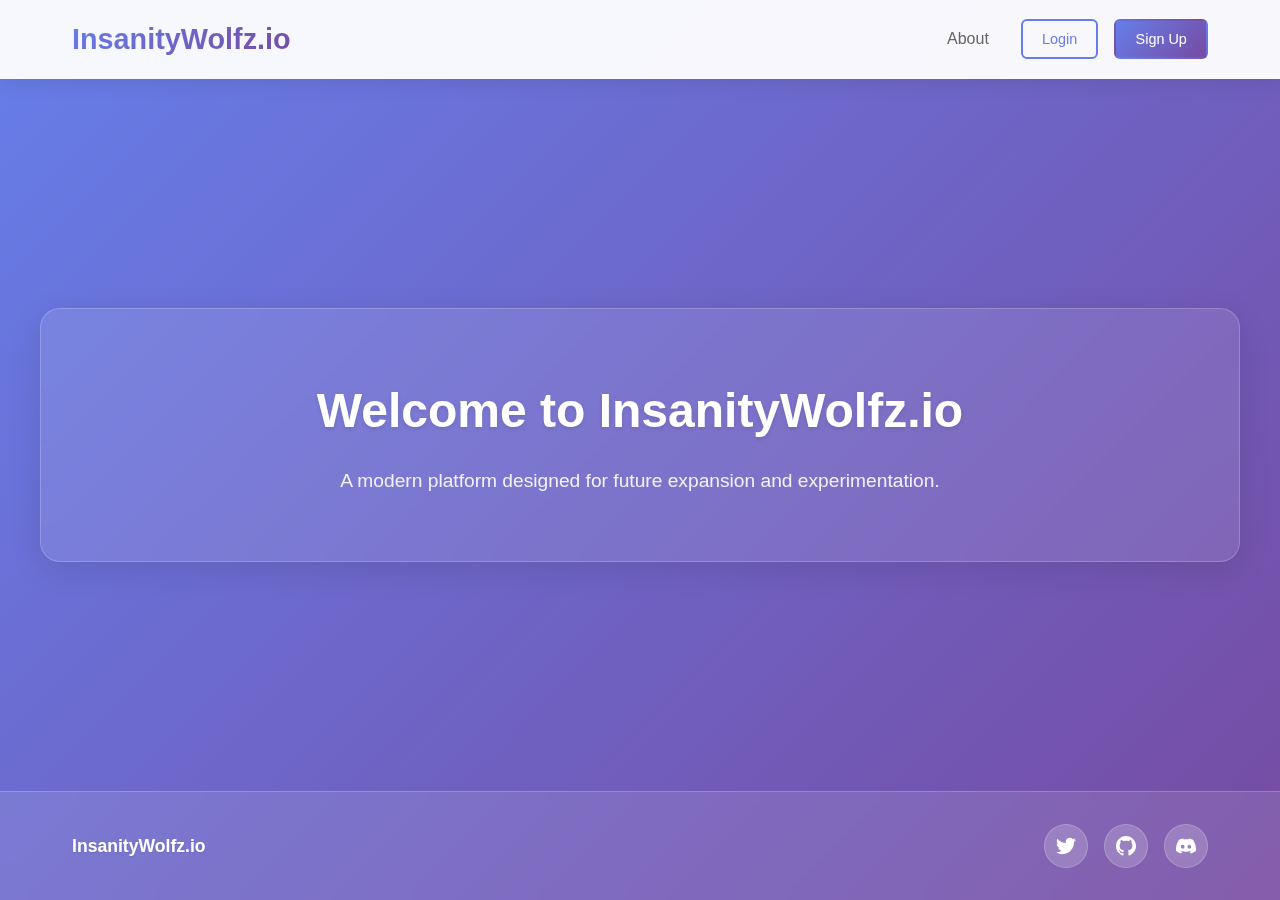
<file: index.html>
<!DOCTYPE html>
<html lang="en">
<head>
    <meta charset="UTF-8">
    <meta name="viewport" content="width=device-width, initial-scale=1.0">
    <title>InsanityWolfz.io</title>
    <link rel="stylesheet" href="styles.css">
</head>
<body>
    <header class="top-banner">
        <div class="banner-container">
            <div class="logo">
                <h1>InsanityWolfz.io</h1>
            </div>
            <nav class="auth-nav">
                <a href="about.html" class="about-link">About</a>
                <button class="login-btn">Login</button>
                <button class="signup-btn">Sign Up</button>
            </nav>
        </div>
    </header>

    <main class="main-content">
        <div class="content-container">
            <!-- Main body content area - ready for future modules -->
            <section class="welcome-section">
                <h2>Welcome to InsanityWolfz.io</h2>
                <p>A modern platform designed for future expansion and experimentation.</p>
            </section>
        </div>
    </main>

    <footer class="site-footer">
        <div class="footer-container">
            <div class="company-info">
                <span class="company-name">InsanityWolfz.io</span>
            </div>
            <div class="social-links">
                <button class="social-btn twitter" aria-label="Twitter">
                    <svg width="20" height="20" viewBox="0 0 24 24" fill="currentColor">
                        <path d="M23.953 4.57a10 10 0 01-2.825.775 4.958 4.958 0 002.163-2.723c-.951.555-2.005.959-3.127 1.184a4.92 4.92 0 00-8.384 4.482C7.69 8.095 4.067 6.13 1.64 3.162a4.822 4.822 0 00-.666 2.475c0 1.71.87 3.213 2.188 4.096a4.904 4.904 0 01-2.228-.616v.06a4.923 4.923 0 003.946 4.827 4.996 4.996 0 01-2.212.085 4.936 4.936 0 004.604 3.417 9.867 9.867 0 01-6.102 2.105c-.39 0-.779-.023-1.17-.067a13.995 13.995 0 007.557 2.209c9.053 0 13.998-7.496 13.998-13.985 0-.21 0-.42-.015-.63A9.935 9.935 0 0024 4.59z"/>
                    </svg>
                </button>
                <button class="social-btn github" aria-label="GitHub">
                    <svg width="20" height="20" viewBox="0 0 24 24" fill="currentColor">
                        <path d="M12 0c-6.626 0-12 5.373-12 12 0 5.302 3.438 9.8 8.207 11.387.599.111.793-.261.793-.577v-2.234c-3.338.726-4.033-1.416-4.033-1.416-.546-1.387-1.333-1.756-1.333-1.756-1.089-.745.083-.729.083-.729 1.205.084 1.839 1.237 1.839 1.237 1.07 1.834 2.807 1.304 3.492.997.107-.775.418-1.305.762-1.604-2.665-.305-5.467-1.334-5.467-5.931 0-1.311.469-2.381 1.236-3.221-.124-.303-.535-1.524.117-3.176 0 0 1.008-.322 3.301 1.23.957-.266 1.983-.399 3.003-.404 1.02.005 2.047.138 3.006.404 2.291-1.552 3.297-1.23 3.297-1.23.653 1.653.242 2.874.118 3.176.77.84 1.235 1.911 1.235 3.221 0 4.609-2.807 5.624-5.479 5.921.43.372.823 1.102.823 2.222v3.293c0 .319.192.694.801.576 4.765-1.589 8.199-6.086 8.199-11.386 0-6.627-5.373-12-12-12z"/>
                    </svg>
                </button>
                <button class="social-btn discord" aria-label="Discord">
                    <svg width="20" height="20" viewBox="0 0 24 24" fill="currentColor">
                        <path d="M20.317 4.3698a19.7913 19.7913 0 00-4.8851-1.5152.0741.0741 0 00-.0785.0371c-.211.3753-.4447.8648-.6083 1.2495-1.8447-.2762-3.68-.2762-5.4868 0-.1636-.3933-.4058-.8742-.6177-1.2495a.077.077 0 00-.0785-.037 19.7363 19.7363 0 00-4.8852 1.515.0699.0699 0 00-.0321.0277C.5334 9.0458-.319 13.5799.0992 18.0578a.0824.0824 0 00.0312.0561c2.0528 1.5076 4.0413 2.4228 5.9929 3.0294a.0777.0777 0 00.0842-.0276c.4616-.6304.8731-1.2952 1.226-1.9942a.076.076 0 00-.0416-.1057c-.6528-.2476-1.2743-.5495-1.8722-.8923a.077.077 0 01-.0076-.1277c.1258-.0943.2517-.1923.3718-.2914a.0743.0743 0 01.0776-.0105c3.9278 1.7933 8.18 1.7933 12.0614 0a.0739.0739 0 01.0785.0095c.1202.099.246.1981.3728.2924a.077.077 0 01-.0066.1276 12.2986 12.2986 0 01-1.873.8914.0766.0766 0 00-.0407.1067c.3604.698.7719 1.3628 1.225 1.9932a.076.076 0 00.0842.0286c1.961-.6067 3.9495-1.5219 6.0023-3.0294a.077.077 0 00.0313-.0552c.5004-5.177-.8382-9.6739-3.5485-13.6604a.061.061 0 00-.0312-.0286zM8.02 15.3312c-1.1825 0-2.1569-1.0857-2.1569-2.419 0-1.3332.9555-2.4189 2.157-2.4189 1.2108 0 2.1757 1.0952 2.1568 2.419-.0188 1.3332-.9555 2.4189-2.1569 2.4189zm7.9748 0c-1.1825 0-2.1569-1.0857-2.1569-2.419 0-1.3332.9554-2.4189 2.1569-2.4189 1.2108 0 2.1757 1.0952 2.1568 2.419 0 1.3332-.9554 2.4189-2.1568 2.4189Z"/>
                    </svg>
                </button>
            </div>
        </div>
    </footer>
</body>
</html>
</file>
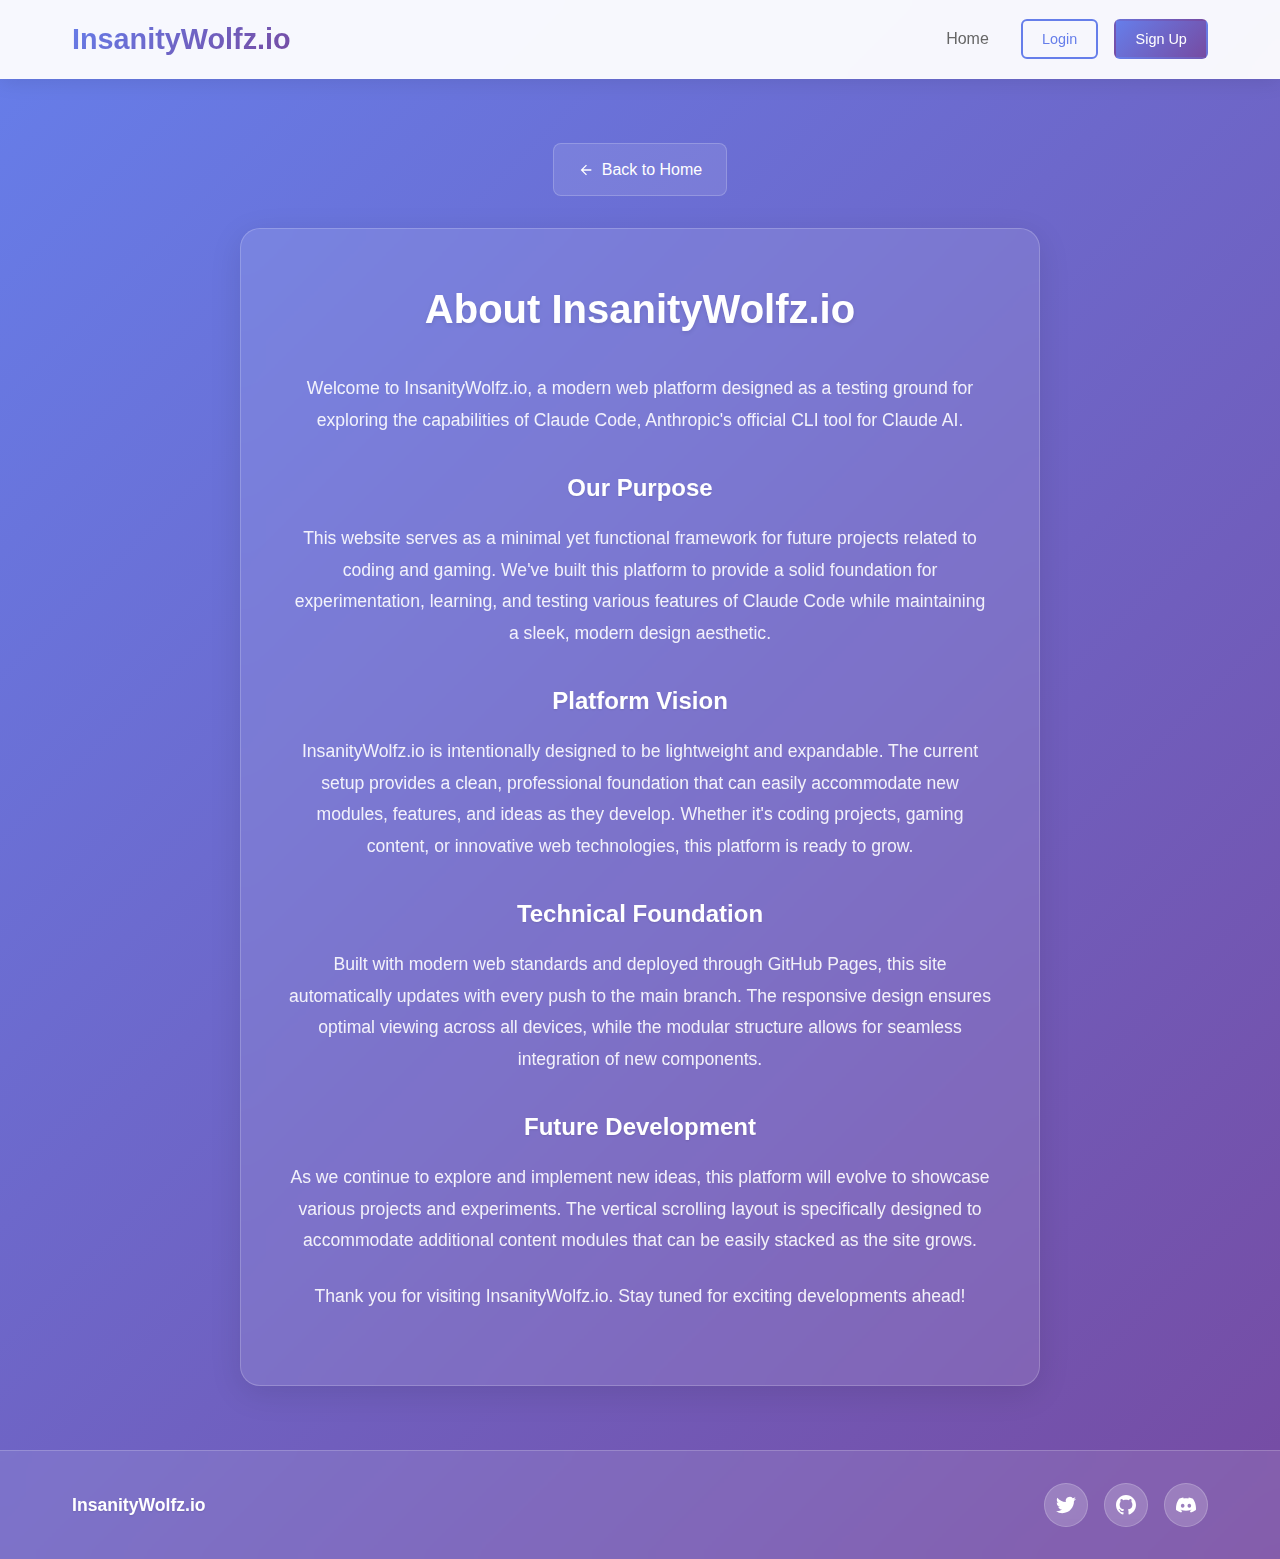
<file: about.html>
<!DOCTYPE html>
<html lang="en">
<head>
    <meta charset="UTF-8">
    <meta name="viewport" content="width=device-width, initial-scale=1.0">
    <title>About - InsanityWolfz.io</title>
    <link rel="stylesheet" href="styles.css">
    <style>
        .about-content {
            max-width: 800px;
            margin: 0 auto;
            background: rgba(255, 255, 255, 0.1);
            backdrop-filter: blur(10px);
            border-radius: 20px;
            padding: 3rem;
            border: 1px solid rgba(255, 255, 255, 0.2);
            box-shadow: 0 8px 32px rgba(0, 0, 0, 0.1);
        }

        .about-content h2 {
            color: white;
            font-size: 2.5rem;
            margin-bottom: 2rem;
            text-align: center;
            text-shadow: 0 2px 4px rgba(0, 0, 0, 0.1);
        }

        .about-content h3 {
            color: white;
            font-size: 1.5rem;
            margin: 2rem 0 1rem 0;
            text-shadow: 0 1px 2px rgba(0, 0, 0, 0.1);
        }

        .about-content p {
            color: rgba(255, 255, 255, 0.9);
            font-size: 1.1rem;
            line-height: 1.8;
            margin-bottom: 1.5rem;
        }

        .back-link {
            display: inline-flex;
            align-items: center;
            gap: 0.5rem;
            color: white;
            text-decoration: none;
            padding: 0.8rem 1.5rem;
            background: rgba(255, 255, 255, 0.1);
            border-radius: 8px;
            transition: all 0.3s ease;
            border: 1px solid rgba(255, 255, 255, 0.2);
            margin-bottom: 2rem;
        }

        .back-link:hover {
            background: rgba(255, 255, 255, 0.2);
            transform: translateX(-5px);
        }

        @media (max-width: 768px) {
            .about-content {
                padding: 2rem 1.5rem;
                margin: 1rem;
            }

            .about-content h2 {
                font-size: 2rem;
            }

            .about-content p {
                font-size: 1rem;
            }
        }
    </style>
</head>
<body>
    <header class="top-banner">
        <div class="banner-container">
            <div class="logo">
                <h1>InsanityWolfz.io</h1>
            </div>
            <nav class="auth-nav">
                <a href="index.html" class="about-link">Home</a>
                <button class="login-btn">Login</button>
                <button class="signup-btn">Sign Up</button>
            </nav>
        </div>
    </header>

    <main class="main-content">
        <div class="content-container">
            <a href="index.html" class="back-link">
                <svg width="16" height="16" viewBox="0 0 24 24" fill="currentColor">
                    <path d="M20 11H7.83l5.59-5.59L12 4l-8 8 8 8 1.41-1.41L7.83 13H20v-2z"/>
                </svg>
                Back to Home
            </a>

            <div class="about-content">
                <h2>About InsanityWolfz.io</h2>
                
                <p>Welcome to InsanityWolfz.io, a modern web platform designed as a testing ground for exploring the capabilities of Claude Code, Anthropic's official CLI tool for Claude AI.</p>

                <h3>Our Purpose</h3>
                <p>This website serves as a minimal yet functional framework for future projects related to coding and gaming. We've built this platform to provide a solid foundation for experimentation, learning, and testing various features of Claude Code while maintaining a sleek, modern design aesthetic.</p>

                <h3>Platform Vision</h3>
                <p>InsanityWolfz.io is intentionally designed to be lightweight and expandable. The current setup provides a clean, professional foundation that can easily accommodate new modules, features, and ideas as they develop. Whether it's coding projects, gaming content, or innovative web technologies, this platform is ready to grow.</p>

                <h3>Technical Foundation</h3>
                <p>Built with modern web standards and deployed through GitHub Pages, this site automatically updates with every push to the main branch. The responsive design ensures optimal viewing across all devices, while the modular structure allows for seamless integration of new components.</p>

                <h3>Future Development</h3>
                <p>As we continue to explore and implement new ideas, this platform will evolve to showcase various projects and experiments. The vertical scrolling layout is specifically designed to accommodate additional content modules that can be easily stacked as the site grows.</p>

                <p>Thank you for visiting InsanityWolfz.io. Stay tuned for exciting developments ahead!</p>
            </div>
        </div>
    </main>

    <footer class="site-footer">
        <div class="footer-container">
            <div class="company-info">
                <span class="company-name">InsanityWolfz.io</span>
            </div>
            <div class="social-links">
                <button class="social-btn twitter" aria-label="Twitter">
                    <svg width="20" height="20" viewBox="0 0 24 24" fill="currentColor">
                        <path d="M23.953 4.57a10 10 0 01-2.825.775 4.958 4.958 0 002.163-2.723c-.951.555-2.005.959-3.127 1.184a4.92 4.92 0 00-8.384 4.482C7.69 8.095 4.067 6.13 1.64 3.162a4.822 4.822 0 00-.666 2.475c0 1.71.87 3.213 2.188 4.096a4.904 4.904 0 01-2.228-.616v.06a4.923 4.923 0 003.946 4.827 4.996 4.996 0 01-2.212.085 4.936 4.936 0 004.604 3.417 9.867 9.867 0 01-6.102 2.105c-.39 0-.779-.023-1.17-.067a13.995 13.995 0 007.557 2.209c9.053 0 13.998-7.496 13.998-13.985 0-.21 0-.42-.015-.63A9.935 9.935 0 0024 4.59z"/>
                    </svg>
                </button>
                <button class="social-btn github" aria-label="GitHub">
                    <svg width="20" height="20" viewBox="0 0 24 24" fill="currentColor">
                        <path d="M12 0c-6.626 0-12 5.373-12 12 0 5.302 3.438 9.8 8.207 11.387.599.111.793-.261.793-.577v-2.234c-3.338.726-4.033-1.416-4.033-1.416-.546-1.387-1.333-1.756-1.333-1.756-1.089-.745.083-.729.083-.729 1.205.084 1.839 1.237 1.839 1.237 1.07 1.834 2.807 1.304 3.492.997.107-.775.418-1.305.762-1.604-2.665-.305-5.467-1.334-5.467-5.931 0-1.311.469-2.381 1.236-3.221-.124-.303-.535-1.524.117-3.176 0 0 1.008-.322 3.301 1.23.957-.266 1.983-.399 3.003-.404 1.02.005 2.047.138 3.006.404 2.291-1.552 3.297-1.23 3.297-1.23.653 1.653.242 2.874.118 3.176.77.84 1.235 1.911 1.235 3.221 0 4.609-2.807 5.624-5.479 5.921.43.372.823 1.102.823 2.222v3.293c0 .319.192.694.801.576 4.765-1.589 8.199-6.086 8.199-11.386 0-6.627-5.373-12-12-12z"/>
                    </svg>
                </button>
                <button class="social-btn discord" aria-label="Discord">
                    <svg width="20" height="20" viewBox="0 0 24 24" fill="currentColor">
                        <path d="M20.317 4.3698a19.7913 19.7913 0 00-4.8851-1.5152.0741.0741 0 00-.0785.0371c-.211.3753-.4447.8648-.6083 1.2495-1.8447-.2762-3.68-.2762-5.4868 0-.1636-.3933-.4058-.8742-.6177-1.2495a.077.077 0 00-.0785-.037 19.7363 19.7363 0 00-4.8852 1.515.0699.0699 0 00-.0321.0277C.5334 9.0458-.319 13.5799.0992 18.0578a.0824.0824 0 00.0312.0561c2.0528 1.5076 4.0413 2.4228 5.9929 3.0294a.0777.0777 0 00.0842-.0276c.4616-.6304.8731-1.2952 1.226-1.9942a.076.076 0 00-.0416-.1057c-.6528-.2476-1.2743-.5495-1.8722-.8923a.077.077 0 01-.0076-.1277c.1258-.0943.2517-.1923.3718-.2914a.0743.0743 0 01.0776-.0105c3.9278 1.7933 8.18 1.7933 12.0614 0a.0739.0739 0 01.0785.0095c.1202.099.246.1981.3728.2924a.077.077 0 01-.0066.1276 12.2986 12.2986 0 01-1.873.8914.0766.0766 0 00-.0407.1067c.3604.698.7719 1.3628 1.225 1.9932a.076.076 0 00.0842.0286c1.961-.6067 3.9495-1.5219 6.0023-3.0294a.077.077 0 00.0313-.0552c.5004-5.177-.8382-9.6739-3.5485-13.6604a.061.061 0 00-.0312-.0286zM8.02 15.3312c-1.1825 0-2.1569-1.0857-2.1569-2.419 0-1.3332.9555-2.4189 2.157-2.4189 1.2108 0 2.1757 1.0952 2.1568 2.419-.0188 1.3332-.9555 2.4189-2.1569 2.4189zm7.9748 0c-1.1825 0-2.1569-1.0857-2.1569-2.419 0-1.3332.9554-2.4189 2.1569-2.4189 1.2108 0 2.1757 1.0952 2.1568 2.419 0 1.3332-.9554 2.4189-2.1568 2.4189Z"/>
                    </svg>
                </button>
            </div>
        </div>
    </footer>
</body>
</html>
</file>
<file: styles.css>
/* Modern .io-style CSS for InsanityWolfz.io */

* {
    margin: 0;
    padding: 0;
    box-sizing: border-box;
}

body {
    font-family: -apple-system, BlinkMacSystemFont, 'Segoe UI', Roboto, Oxygen, Ubuntu, sans-serif;
    line-height: 1.6;
    color: #333;
    background: linear-gradient(135deg, #667eea 0%, #764ba2 100%);
    min-height: 100vh;
    display: flex;
    flex-direction: column;
}

/* Top Banner Styles */
.top-banner {
    background: rgba(255, 255, 255, 0.95);
    backdrop-filter: blur(10px);
    border-bottom: 1px solid rgba(255, 255, 255, 0.2);
    padding: 1rem 0;
    position: sticky;
    top: 0;
    z-index: 1000;
    box-shadow: 0 2px 20px rgba(0, 0, 0, 0.1);
}

.banner-container {
    max-width: 1200px;
    margin: 0 auto;
    padding: 0 2rem;
    display: flex;
    justify-content: space-between;
    align-items: center;
}

.logo h1 {
    font-size: 1.8rem;
    font-weight: 700;
    background: linear-gradient(135deg, #667eea, #764ba2);
    -webkit-background-clip: text;
    -webkit-text-fill-color: transparent;
    background-clip: text;
}

.auth-nav {
    display: flex;
    align-items: center;
    gap: 1rem;
}

.about-link {
    text-decoration: none;
    color: #666;
    font-weight: 500;
    padding: 0.5rem 1rem;
    border-radius: 6px;
    transition: all 0.3s ease;
}

.about-link:hover {
    color: #667eea;
    background: rgba(102, 126, 234, 0.1);
}

.login-btn, .signup-btn {
    padding: 0.6rem 1.2rem;
    border: none;
    border-radius: 6px;
    font-weight: 500;
    cursor: pointer;
    transition: all 0.3s ease;
    font-size: 0.9rem;
}

.login-btn {
    background: transparent;
    color: #667eea;
    border: 2px solid #667eea;
}

.login-btn:hover {
    background: #667eea;
    color: white;
}

.signup-btn {
    background: linear-gradient(135deg, #667eea, #764ba2);
    color: white;
    border: 2px solid transparent;
}

.signup-btn:hover {
    transform: translateY(-2px);
    box-shadow: 0 8px 25px rgba(102, 126, 234, 0.3);
}

/* Main Content Styles */
.main-content {
    flex: 1;
    display: flex;
    align-items: center;
    justify-content: center;
    padding: 4rem 2rem;
    overflow-y: auto;
}

.content-container {
    max-width: 1200px;
    width: 100%;
    text-align: center;
}

.welcome-section {
    background: rgba(255, 255, 255, 0.1);
    backdrop-filter: blur(10px);
    border-radius: 20px;
    padding: 4rem 2rem;
    border: 1px solid rgba(255, 255, 255, 0.2);
    box-shadow: 0 8px 32px rgba(0, 0, 0, 0.1);
}

.welcome-section h2 {
    font-size: 3rem;
    font-weight: 700;
    color: white;
    margin-bottom: 1rem;
    text-shadow: 0 2px 4px rgba(0, 0, 0, 0.1);
}

.welcome-section p {
    font-size: 1.2rem;
    color: rgba(255, 255, 255, 0.9);
    max-width: 600px;
    margin: 0 auto;
}

/* Footer Styles */
.site-footer {
    background: rgba(255, 255, 255, 0.1);
    backdrop-filter: blur(10px);
    border-top: 1px solid rgba(255, 255, 255, 0.2);
    padding: 2rem 0;
    margin-top: auto;
}

.footer-container {
    max-width: 1200px;
    margin: 0 auto;
    padding: 0 2rem;
    display: flex;
    justify-content: space-between;
    align-items: center;
}

.company-name {
    font-size: 1.1rem;
    font-weight: 600;
    color: white;
    text-shadow: 0 1px 2px rgba(0, 0, 0, 0.1);
}

.social-links {
    display: flex;
    gap: 1rem;
}

.social-btn {
    width: 44px;
    height: 44px;
    border: none;
    border-radius: 50%;
    background: rgba(255, 255, 255, 0.1);
    color: white;
    cursor: pointer;
    display: flex;
    align-items: center;
    justify-content: center;
    transition: all 0.3s ease;
    backdrop-filter: blur(10px);
    border: 1px solid rgba(255, 255, 255, 0.2);
}

.social-btn:hover {
    background: rgba(255, 255, 255, 0.2);
    transform: translateY(-2px);
    box-shadow: 0 4px 15px rgba(0, 0, 0, 0.2);
}

.social-btn.twitter:hover {
    background: #1da1f2;
}

.social-btn.github:hover {
    background: #333;
}

.social-btn.discord:hover {
    background: #5865f2;
}

/* Responsive Design */
@media (max-width: 768px) {
    .banner-container {
        padding: 0 1rem;
        flex-direction: column;
        gap: 1rem;
    }

    .logo h1 {
        font-size: 1.5rem;
    }

    .auth-nav {
        gap: 0.5rem;
    }

    .main-content {
        padding: 2rem 1rem;
    }

    .welcome-section {
        padding: 2rem 1rem;
    }

    .welcome-section h2 {
        font-size: 2rem;
    }

    .footer-container {
        padding: 0 1rem;
        flex-direction: column;
        gap: 1rem;
        text-align: center;
    }
}

@media (max-width: 480px) {
    .auth-nav {
        flex-direction: column;
        width: 100%;
    }

    .login-btn, .signup-btn {
        width: 100%;
    }

    .welcome-section h2 {
        font-size: 1.8rem;
    }

    .welcome-section p {
        font-size: 1rem;
    }
}

/* Game Section Styles */
.game-section {
    background: rgba(255, 255, 255, 0.1);
    backdrop-filter: blur(10px);
    border-radius: 20px;
    padding: 3rem 2rem;
    margin-top: 3rem;
    border: 1px solid rgba(255, 255, 255, 0.2);
    box-shadow: 0 8px 32px rgba(0, 0, 0, 0.1);
    text-align: center;
}

.game-section h2 {
    font-size: 2.5rem;
    font-weight: 700;
    color: white;
    margin-bottom: 1rem;
    text-shadow: 0 2px 4px rgba(0, 0, 0, 0.1);
}

.game-section p {
    font-size: 1.1rem;
    color: rgba(255, 255, 255, 0.9);
    margin-bottom: 2rem;
    max-width: 600px;
    margin-left: auto;
    margin-right: auto;
}

.game-container {
    display: flex;
    flex-direction: column;
    align-items: center;
    gap: 1.5rem;
}

#gameCanvas {
    border: 3px solid rgba(255, 255, 255, 0.3);
    border-radius: 12px;
    box-shadow: 0 8px 32px rgba(0, 0, 0, 0.2);
    background: #404040;
    max-width: 100%;
    height: auto;
}

.game-controls {
    display: flex;
    gap: 1rem;
    flex-wrap: wrap;
    justify-content: center;
}

.game-btn {
    padding: 0.8rem 1.5rem;
    background: linear-gradient(135deg, #667eea, #764ba2);
    color: white;
    border: none;
    border-radius: 8px;
    font-weight: 600;
    font-size: 1rem;
    cursor: pointer;
    transition: all 0.3s ease;
    box-shadow: 0 4px 15px rgba(102, 126, 234, 0.3);
}

.game-btn:hover {
    transform: translateY(-2px);
    box-shadow: 0 8px 25px rgba(102, 126, 234, 0.4);
}

.game-btn:active {
    transform: translateY(0);
}

/* Responsive Game Styles */
@media (max-width: 1024px) {
    #gameCanvas {
        width: 100%;
        max-width: 800px;
    }
    
    .game-section {
        padding: 2rem 1rem;
        margin-top: 2rem;
    }
    
    .game-section h2 {
        font-size: 2rem;
    }
}

@media (max-width: 768px) {
    .game-section {
        margin-top: 1rem;
    }
    
    .game-section h2 {
        font-size: 1.8rem;
    }
    
    .game-section p {
        font-size: 1rem;
    }
    
    .game-controls {
        flex-direction: column;
        align-items: center;
    }
    
    .game-btn {
        width: 100%;
        max-width: 200px;
    }
}
</file>
